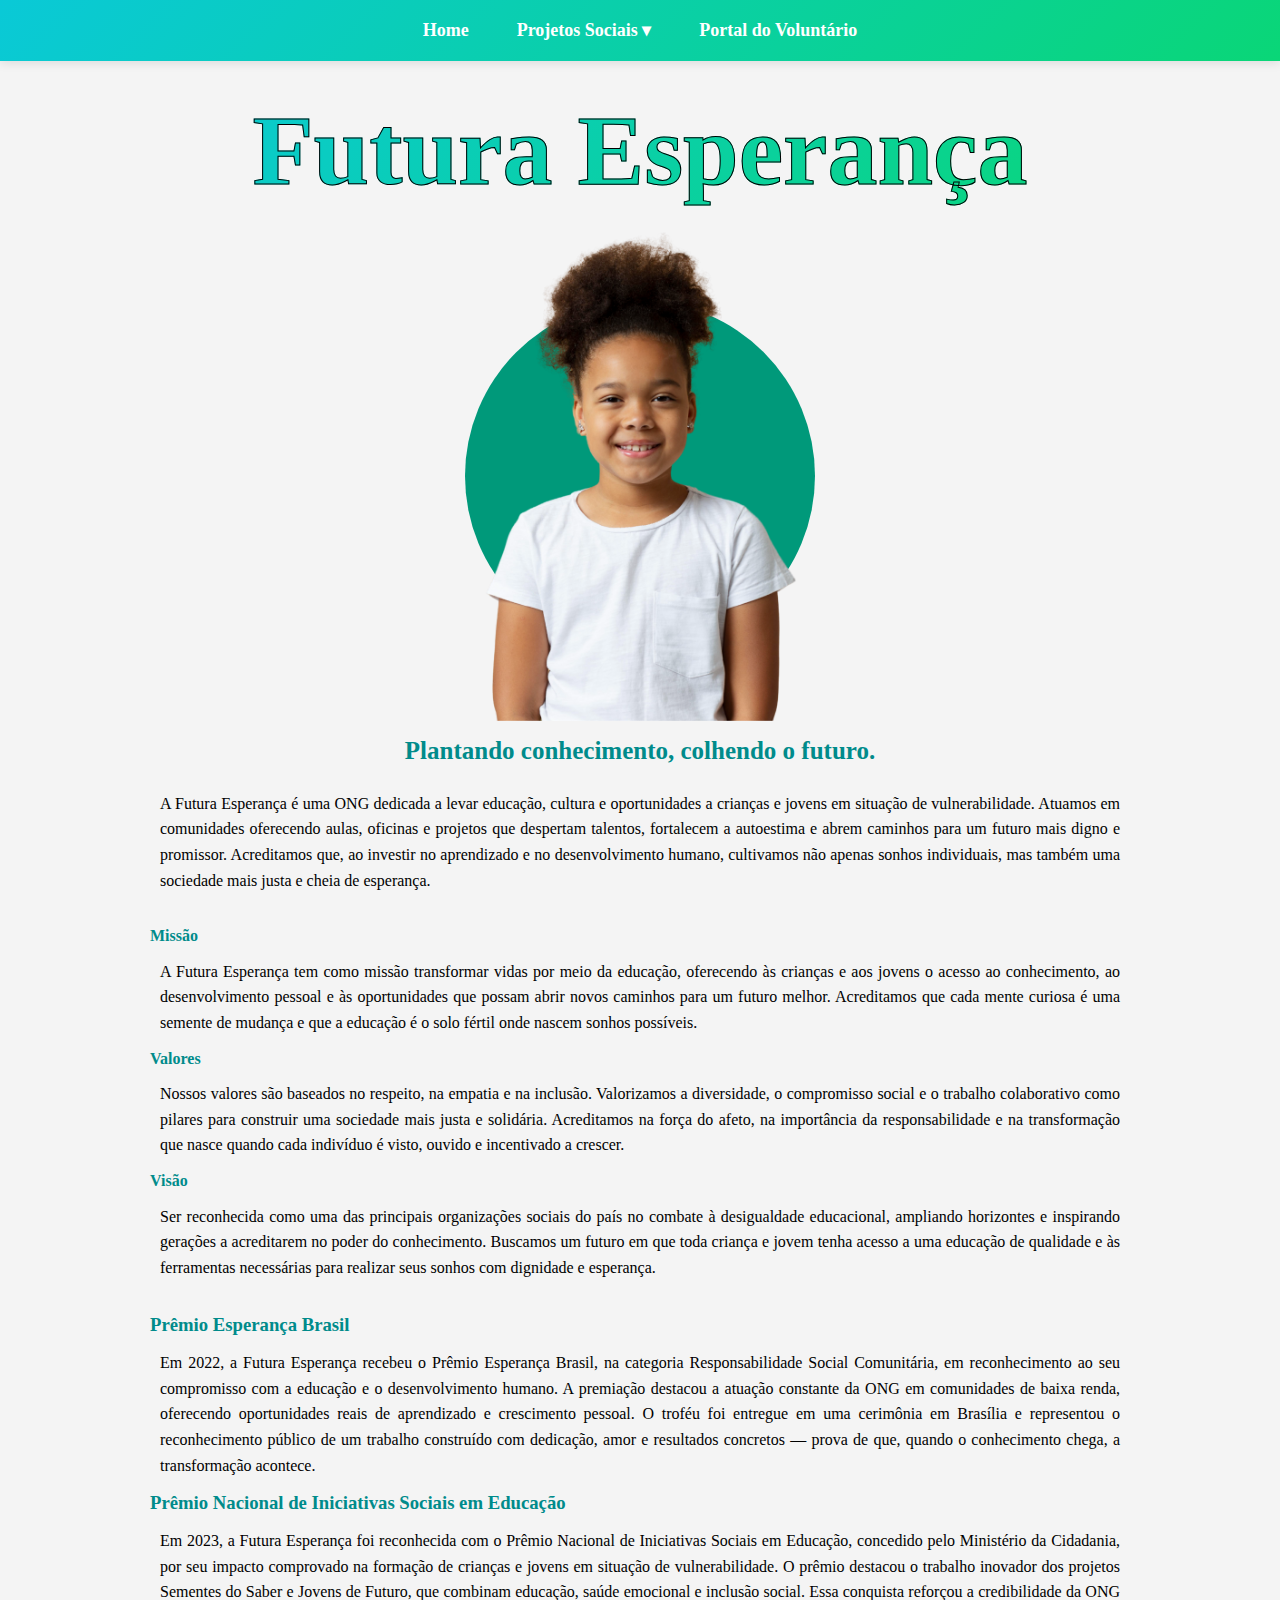
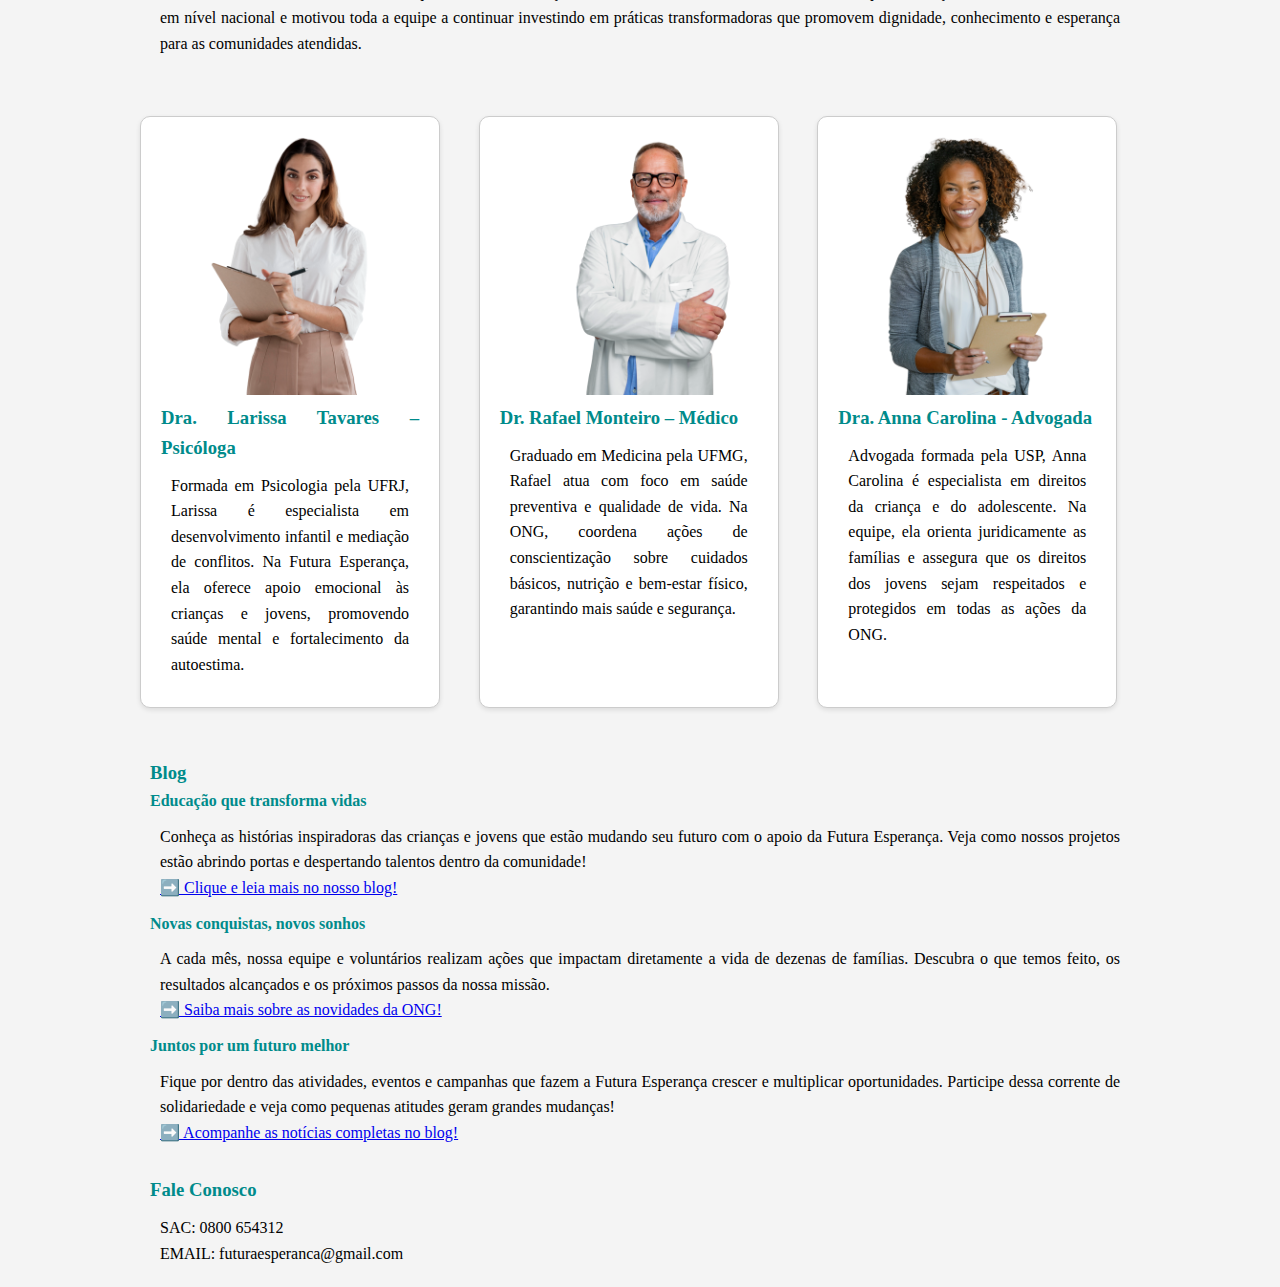
<file: html/index.html>
<!DOCTYPE html>
<html lang="pt">
<head>
    <meta charset="UTF-8">
    <meta name="viewport" content="width=device-width, initial-scale=1.0">
    <link rel="icon" href="pictures/logo.ico" type="image/x-icon">
    <meta name="description" content="ONG Futura Esperança - Educação e Oportunidades para Crianças e Jovens">
    <link rel="Stylesheet" href="../css/style.css">
    <title>ONG - Futura Esperança</title>
</head>
<body>
    <header>
  <div class="hamburguer" onclick="toggleMenu()">☰</div>

 <nav id="navmenu">
  <ul>
    <li><a href="index.html">Home</a></li>
    <li class="dropdown">
      <a href="projetos.html">Projetos Sociais ▾</a>
      <ul class="dropdown-content">
        <li><a href="projetos.html">Sementes do Saber</a></li>
        <li><a href="projetos.html">Jovens de Futuro</a></li>
      </ul>
    </li>
    <li><a href="cadastro.html">Portal do Voluntário</a></li>
  </ul>
</nav>
</header>
<main>
    <h1>Futura Esperança</h1>
    <div class="container">
    <div class="circle"></div>
    <div id="happygirl">
    <img src="pictures/meninafeliz.png" alt="Menina feliz sorrindo" style="max-width:100%; height:auto;">
    </div></div>
        <p id="lema">Plantando conhecimento, colhendo o futuro.</p>
            <p>A Futura Esperança é uma ONG dedicada a levar educação, cultura e oportunidades a crianças e jovens em situação de vulnerabilidade. Atuamos em comunidades oferecendo aulas, oficinas e projetos que despertam talentos, fortalecem a autoestima e abrem caminhos para um futuro mais digno e promissor. Acreditamos que, ao investir no aprendizado e no desenvolvimento humano, cultivamos não apenas sonhos individuais, mas também uma sociedade mais justa e cheia de esperança.</p> 
</main>
    <section>
        <ul>
                <li><h4>Missão</h4>
                    <p>A Futura Esperança tem como missão transformar vidas por meio da educação, oferecendo às crianças e aos jovens o acesso ao conhecimento, ao desenvolvimento pessoal e às oportunidades que possam abrir novos caminhos para um futuro melhor. Acreditamos que cada mente curiosa é uma semente de mudança e que a educação é o solo fértil onde nascem sonhos possíveis.</p></li> 
                <li><h4>Valores</h4>
                    <p>Nossos valores são baseados no respeito, na empatia e na inclusão. Valorizamos a diversidade, o compromisso social e o trabalho colaborativo como pilares para construir uma sociedade mais justa e solidária. Acreditamos na força do afeto, na importância da responsabilidade e na transformação que nasce quando cada indivíduo é visto, ouvido e incentivado a crescer.</p></li> 
                <li><h4>Visão</h4>
                    <p>Ser reconhecida como uma das principais organizações sociais do país no combate à desigualdade educacional, ampliando horizontes e inspirando gerações a acreditarem no poder do conhecimento. Buscamos um futuro em que toda criança e jovem tenha acesso a uma educação de qualidade e às ferramentas necessárias para realizar seus sonhos com dignidade e esperança.</p></li>
        </ul>
    </section>
    <section>
        <h3>Prêmio Esperança Brasil</h3>
            <p>Em 2022, a Futura Esperança recebeu o Prêmio Esperança Brasil, na categoria Responsabilidade Social Comunitária, em reconhecimento ao seu compromisso com a educação e o desenvolvimento humano. A premiação destacou a atuação constante da ONG em comunidades de baixa renda, oferecendo oportunidades reais de aprendizado e crescimento pessoal. O troféu foi entregue em uma cerimônia em Brasília e representou o reconhecimento público de um trabalho construído com dedicação, amor e resultados concretos — prova de que, quando o conhecimento chega, a transformação acontece.</p>
        <h3>Prêmio Nacional de Iniciativas Sociais em Educação</h3>
            <p>Em 2023, a Futura Esperança foi reconhecida com o Prêmio Nacional de Iniciativas Sociais em Educação, concedido pelo Ministério da Cidadania, por seu impacto comprovado na formação de crianças e jovens em situação de vulnerabilidade. O prêmio destacou o trabalho inovador dos projetos Sementes do Saber e Jovens de Futuro, que combinam educação, saúde emocional e inclusão social. Essa conquista reforçou a credibilidade da ONG em nível nacional e motivou toda a equipe a continuar investindo em práticas transformadoras que promovem dignidade, conhecimento e esperança para as comunidades atendidas.</p>
    </section>
        <section class="equipe grid-12">
            <div class="card col-4">
                <div class="Larissa">
                    <img id="Lari" src="pictures/LarissaEquipe.png" alt="Dra. Larissa Tavares, Psicóloga" style="max-width:100%; height:auto;">
                    <h3>Dra. Larissa Tavares – Psicóloga</h3>
                    <p>Formada em Psicologia pela UFRJ, Larissa é especialista em desenvolvimento infantil e mediação de conflitos. Na Futura Esperança, ela oferece apoio emocional às crianças e jovens, promovendo saúde mental e fortalecimento da autoestima.</p>
                </div>
            </div>

            <div class="card col-4">
                <div class="Rafael">    
                    <img id="Rafa" src="pictures/RafaelEquipe.png" alt="Dr. Rafael Monteiro, Médico" style="max-width:100%; height:auto;">
                    <h3>Dr. Rafael Monteiro  – Médico</h3>
                    <p>Graduado em Medicina pela UFMG, Rafael atua com foco em saúde preventiva e qualidade de vida. Na ONG, coordena ações de conscientização sobre cuidados básicos, nutrição e bem-estar físico, garantindo mais saúde e segurança.</p>
                </div>
            </div>
            
            <div class="card col-4">
                <div class="Pedro">
                    <img id="Ana" src="pictures/AnaEquipe.png" alt="Dra. Anna Carolina, Advogada" style="max-width:100%; height:auto;">
                    <h3>Dra. Anna Carolina - Advogada</h3>
                    <p>Advogada formada pela USP, Anna Carolina é especialista em direitos da criança e do adolescente. Na equipe, ela orienta juridicamente as famílias e assegura que os direitos dos jovens sejam respeitados e protegidos em todas as ações da ONG.</p>
                </div>
            </div>
        </section>
    <section>
        <h3>Blog</h3>
            <article>
                <h4>Educação que transforma vidas</h4>
                <p>Conheça as histórias inspiradoras das crianças e jovens que estão mudando seu futuro com o apoio da Futura Esperança. Veja como nossos projetos estão abrindo portas e despertando talentos dentro da comunidade!<br>
                <a href="projetos.html"> ➡️ Clique e leia mais no nosso blog!</a></p>
            </article>
            <article>
                <h4>Novas conquistas, novos sonhos</h4>
                <p>A cada mês, nossa equipe e voluntários realizam ações que impactam diretamente a vida de dezenas de famílias. Descubra o que temos feito, os resultados alcançados e os próximos passos da nossa missão.<br>
                <a href="projetos.html">➡️ Saiba mais sobre as novidades da ONG!</a></p>
            </article>
            <article>
                <h4>Juntos por um futuro melhor</h4>
                <p>Fique por dentro das atividades, eventos e campanhas que fazem a Futura Esperança crescer e multiplicar oportunidades. Participe dessa corrente de solidariedade e veja como pequenas atitudes geram grandes mudanças!<br>
                <a href="projetos.html">➡️ Acompanhe as notícias completas no blog!</a></p>
            </article>
    </section>
    <footer><h3>Fale Conosco</h3><p>
    SAC: 0800 654312<br>
    EMAIL: futuraesperanca@gmail.com</p></footer>
  </body>
</html>
</file>
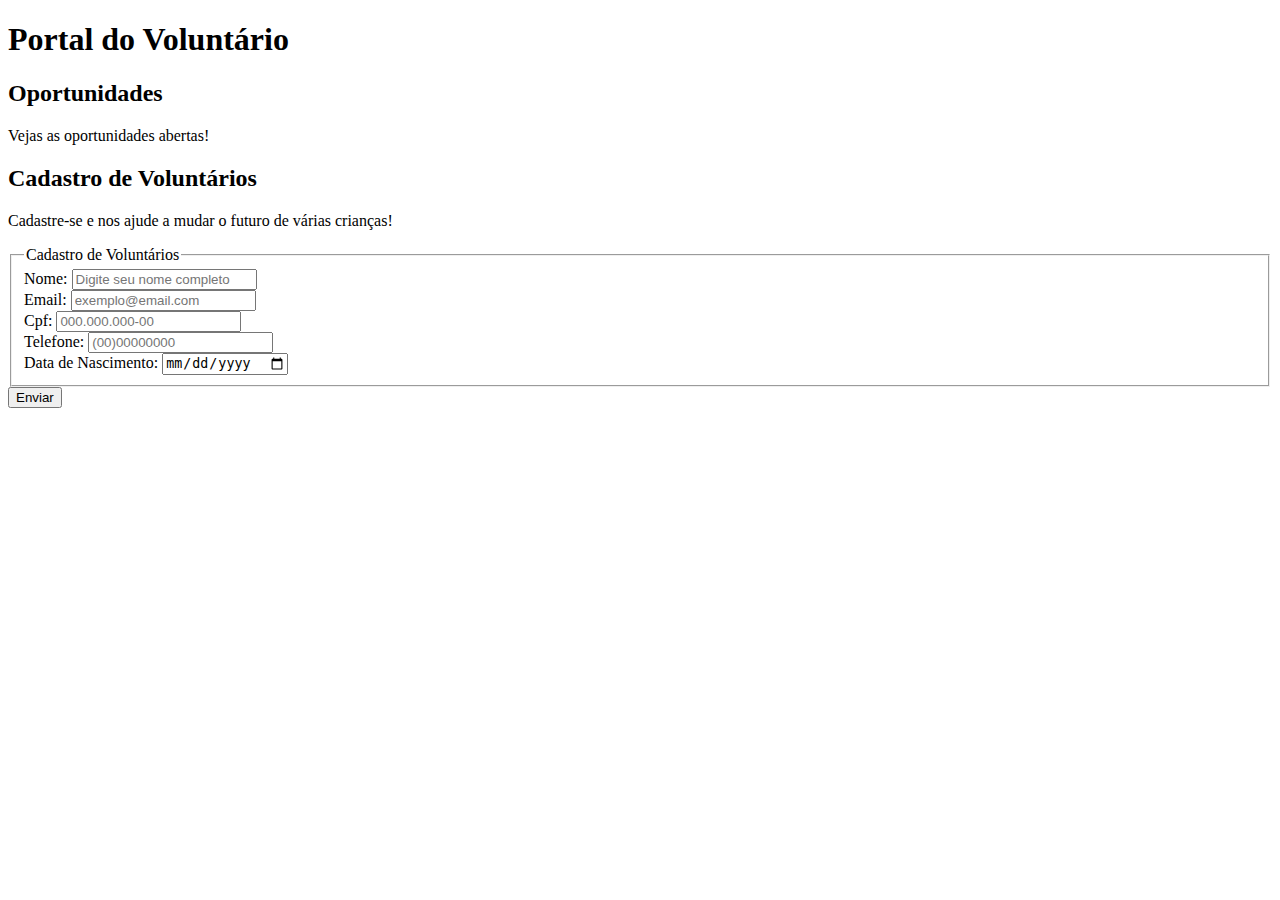
<file: html/cadastro.html>
<!DOCTYPE html>
<html lang="pt-br">
<head>
    <meta charset="UTF-8">
    <meta name="viewport" content="width=device-width, initial-scale=1.0">
    <link rel="shortcut icon" href="pictures/logo.ico" type="image/x-icon">
    <link rel="Stylesheet" href="style.css">
    <title>Portal do Voluntário</title>
</head>
<body>
    <main>
        <h1> Portal do Voluntário</h1>
        <h2>Oportunidades</h2>
        <p>Vejas as oportunidades abertas!</p>
        <h2>Cadastro de Voluntários</h2>
        <p>Cadastre-se e nos ajude a mudar o futuro de várias crianças!</p>
            <form id="cadastrovoluntario" autocomplete="off" action="#" method="post">
                <fieldset>
                    <legend>Cadastro de Voluntários</legend>
                    
                    <div class="cadastro">
                        <label for="nomecompleto">Nome: </label>
                        <input type="text" id="nomecompleto" name="nome" placeholder="Digite seu nome completo" required><br>
                    </div>

                    <div class="cadastro">
                        <label for="Email">Email: </label>
                        <input type="email" id="Email" name="email" placeholder="exemplo@email.com" required><br>
                    </div>

                    <div class="cadastro">
                        <label for="cpf">Cpf: </label>
                        <input type="text" id="cpf" name="cpf" placeholder="000.000.000-00" required pattern="\d{3}\.\d{3}\.\d{3}-\d{2}">
                    </div>

                    <div class="cadastro">
                        <label for="telefone">Telefone: </label>
                        <input type="text" id="telefone" name="telefone" placeholder="(00)00000000" required pattern="\(\d{2}\)\d{8,9}"><br>
                    </div>

                    <div class="cadastro">
                        <label for="nascimento">Data de Nascimento: </label>
                        <input type="date" id="nascimento" name="nascimento" required>
                    </div>

                </fieldset>
                <button type="submit">Enviar</button>
            </form>
    </main>
</body>
</html>
</file>
<file: css/style.css>
:root {
  --color-primary: #0ac9d7;
  --color-secondary: #0ad677;
  --color-accent: #008B8B;
  --color-neutral: #f4f4f4;
  --color-border: #ccc;

  --space-1: 8px;
  --space-2: 16px;
  --space-3: 24px;
  --space-4: 32px;
  --space-5: 48px;
  --space-6: 64px;

  --font-xl: 100px;
  --font-lg: 60px;
  --font-md: 25px;
  --font-sm: 18px;
  --font-xs: 14px;
}

* {
    margin: 0;
    padding: 0;
    box-sizing: border-box;
}

body {
    background-color:#f4f4f4;
    font-family: Georgia;
    line-height: 1.6;
    margin: 0;
}

header {
    background: linear-gradient(135deg, #0ac9d7 0%, #0ad677 100%);
    color: #f4f4f4;
    padding: 1rem 0;
    width: 100%;
    position:static;
    top: 0;
    z-index: 1000;
    box-shadow: 0 2px 10px rgba(0,0,0,0.1);
}

#navmenu {
    max-width: 1200px;
    margin: 0 auto;
    justify-content: center;
    align-items: center;
    padding: 0 2rem;
    display: flex;
    list-style: none;
    gap: 2rem;
}

#navmenu ul {
  display: flex;
  gap: var(--space-2);
  list-style: none;
  margin: 0;
  padding: 0;
  align-items: center;
  justify-content: center;
}

#navmenu li {
  position: relative;
}

#navmenu a {
  color: white;
  text-decoration: none;
  font-weight: bold;
  font-size: var(--font-sm);
  padding: var(--space-1) var(--space-2);
  transition: color 0.3s ease;
}

#navmenu a:hover {
  color: var(--color-accent);
  text-decoration: underline;
}

.dropdown {
  position: relative;
}

.dropdown-content {
  display: none;
  position: absolute;
  top: 100%;
  left: 0;
  background-color: var(--color-primary);
  padding: var(--space-2);
  border-radius: 6px;
  box-shadow: 0 2px 8px rgba(0,0,0,0.2);
  z-index: 1000;
}

.dropdown-content li {
  margin: var(--space-1) 0;
}

.dropdown-content a {
  color: white;
  text-decoration: none;
  display: block;
  padding: var(--space-1);
}

.dropdown:hover .dropdown-content {
  display: block;
}

main, section, footer {
    padding: 10px;
    max-width: 1000px;
    margin: auto;
}

img {
    max-width: 100%;
    height: auto;
    border-radius: 5px;
}

#happygirl{
    display: flex;
    justify-content: center;
    align-items:center;
    position: relative;
    width: 50%;
    z-index: 1;
    border-radius: 50%;
    left: 25%;
}

.container {
    position: relative;

}

.circle {
    position: absolute;
    top: 50%;
    left: 50%;
    transform: translate(-50%, -50%);
    width: 350px;
    height: 350px;
    background-color: #00997a;
    border-radius: 50%;
    z-index: 0;
}

.equipe {
    display: flex;
    justify-content: center; 
    align-items: stretch;
    gap: 30px;
    flex-wrap: wrap;
    padding: 40px 0;
    align-content: center;
}

.card {
    background-color: #fff;
    border: 1px solid #ccc;
    border-radius: 10px;  
    width: 300px;
    text-align: justify;
    padding: 20px;
    box-shadow: 0 2px 5px rgba(0, 0, 0, 0.1);
}

.grid-12 {
  display: grid;
  grid-template-columns: repeat(12, 1fr);
  gap: var(--space-2);
}
.col-4 {
  grid-column: span 4;
}

#Rafa {
    width: 100%;
    align-items: center;
    margin-left: 10%;
}

#Larissa {
    width: 10%;
    align-items: center;
    margin-left: 10%;
}

#Ana {
    width: 100%;
    align-items: center;
}

p {
    font-size: 16px;
    text-align: justify;
    padding: 10px;
}

h1, h2, h3,h4, h5 {
    color:#008B8B;
   }

h1 {
    font-size: 100px;
    text-align: center;
    background-image: linear-gradient(135deg, #0ac9d7 0%, #0ad677 100%);
    background-clip: text;
    color: transparent;
    -webkit-text-stroke-color: black;
    -webkit-text-stroke-width: 1px;
    margin-top: auto;
}

#lema {
    font-size: 25px;
    color: #008B8B;
    text-align: center;
    font-weight: bold;
}

ul {
    list-style: none;
}

.galeria {
    display:grid;
    justify-content: center; 
    gap: 6px;
    grid-template-columns: repeat(2, 1fr);
    grid-template-rows: repeat(2, auto);
    padding: 2px;
}

.voluntarios {
    justify-items: center;
}

.voluntpic1 {
    background-color: #fff;
    border: 1px solid var(--color-border);
    border-radius: 10px;  
    width: 270px;
    padding: 10px;
    box-shadow: 0 2px 5px rgba(0, 0, 0, 0.1);
    justify-content: center;
}

.voluntpic2 {
    background-color: #fff;
    border: 1px solid var(--color-border);
    border-radius: 10px;  
    width: 270px;
    padding: 10px;
    box-shadow: 0 2px 5px rgba(0, 0, 0, 0.1);
    justify-content: center;
}

.voluntpic3 {
    background-color: #fff;
    border: 1px solid var(--color-border);
    border-radius: 10px;  
    width: 270px;
    padding: 10px;
    box-shadow: 0 2px 5px rgba(0, 0, 0, 0.1);
    justify-content: center;
}

.voluntpic4 {
    background-color: #fff;
    border: 1px solid var(--color-border);
    border-radius: 10px;  
    width: 275px;
    padding: 10px;
    box-shadow: 0 2px 5px rgba(0, 0, 0, 0.1);
    justify-content: center;
}

/* Telas grandes (desktop) */
@media (max-width: 1200px) {
  .container, .card, .galeria {
    max-width: 1000px;
  }
}

/* Telas médias (notebooks/tablets) */
@media (max-width: 992px) {
  .equipe {
    flex-direction: column;
    align-items: center;
  }

  .card {
    width: 80%;
  }
}

/* Telas pequenas (tablets) */
@media (max-width: 768px) {
  #navmenu {
    flex-direction: column;
    gap: 10px;
    padding: 1rem;
  }

  h1 {
    font-size: 60px;
  }

  .galeria {
    grid-template-columns: 1fr;
  }
}

/* Telas menores (celulares) */
@media (max-width: 576px) {
  .card {
    width: 100%;
    padding: 10px;
  }

  h1 {
    font-size: 40px;
  }

  #lema {
    font-size: 18px;
  }
}

/* Telas muito pequenas */
@media (max-width: 400px) {
  nav a {
    font-size: 14px;
  }

  button {
    font-size: 14px;
    padding: 8px;
  }
}
button {
  background: #0ac9d7;
  color: white;
  border: none;
  padding: 12px 24px;
  border-radius: 6px;
  font-size: 16px;
  cursor: pointer;
  transition: all 0.3s ease;
}

/* Hover */
button:hover {
  background: #0ad677;
}

/* Focus */
button:focus {
  outline: 3px solid #004080;
  outline-offset: 2px;
}

/* Active */
button:active {
  transform: scale(0.97);
  background: #008B8B;
}

/* Disabled */
button:disabled {
  background: #ccc;
  cursor: not-allowed;
}

form {
  background: #fff;
  padding: 24px;
  border-radius: 8px;
  box-shadow: 0 2px 10px rgba(0,0,0,0.1);
  max-width: 500px;
  margin: auto;
}

label {
  display: block;
  margin-bottom: 6px;
  font-weight: bold;
  color: #004080;
}

input {
  width: 100%;
  padding: 10px;
  margin-bottom: 16px;
  border: 1px solid #ccc;
  border-radius: 5px;
  transition: border-color 0.3s ease, box-shadow 0.3s ease;
}

/* Feedback visual */
input:focus {
  border-color: #0ac9d7;
  box-shadow: 0 0 5px rgba(10, 201, 215, 0.5);
  outline: none;
}

input:invalid {
  border-color: red;
}

input:valid {
  border-color: green;
}

.hamburguer {
  display: none;
  font-size: 2rem;
  cursor: pointer;
  color: white;
  padding: 0 1rem;
}

@media (max-width: 768px) {
  .hamburguer {
    display: block;
  }

  #navmenu {
    display: none;
    flex-direction: column;
    background-color: #004080;
    padding: 1rem;
  }

  #navmenu.active {
    display: flex;
  }
}

.alert-warning {
  background-color: #fff3cd;
  color: #856404;
  border: 1px solid #ffeeba;
  text-align: center;
}

#navmenu ul ul {
  display: none;
}

#navmenu li:hover > ul {
  display: block;
}

.toast {
  position: fixed;
  top: 50%;
  left: 50%;
  transform: translate(-50%, -50%);
  background: var(--color-secondary);
  color: white;
  padding: var(--space-2) var(--space-3);
  border-radius: 6px;
  box-shadow: 0 2px 8px rgba(0,0,0,0.2);
  opacity: 0;
  transition: opacity 0.5s ease;
  z-index: 2000;
  text-align: center;
}

.toast.show {
  opacity: 1;
}

.badge {
  background: var(--color-accent);
  color: white;
  padding: 4px 8px;
  border-radius: 12px;
  font-size: var(--font-xs);
  font-weight: bold;
  margin-left: var(--space-1);
}

.modal {
  display: none;
  position: fixed;
  top: 0; left: 0;
  width: 100%; height: 100%;
  background: rgba(0,0,0,0.6);
  justify-content: center;
  align-items: center;
  z-index: 3000;
}

.modal-content {
  background: #fff;
  padding: var(--space-3);
  border-radius: 8px;
  max-width: 500px;
  text-align: center;
  box-shadow: 0 2px 10px rgba(0,0,0,0.3);
}

.modal.show {
  display: flex;
}
</file>
<file: html/style.css>

</file>
